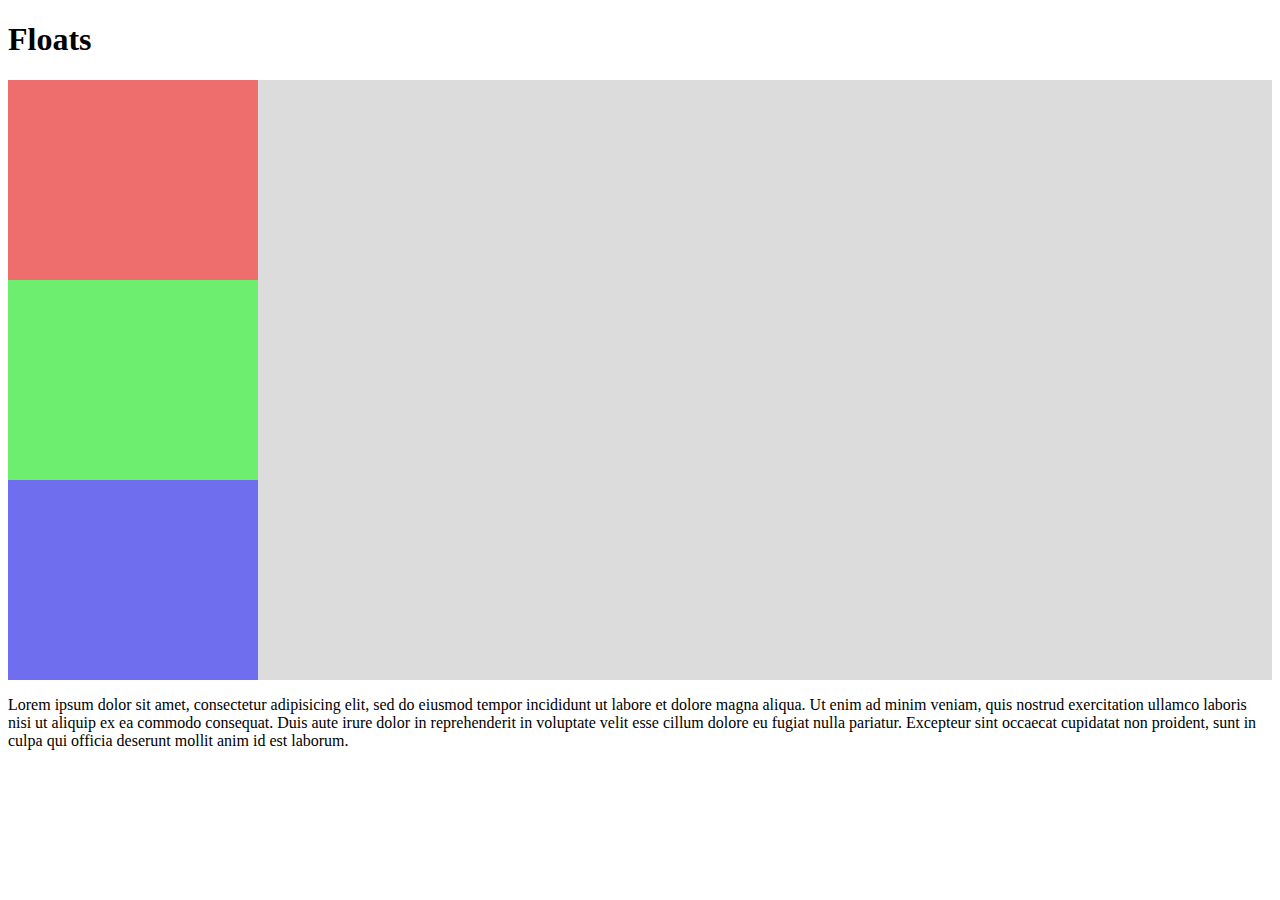
<file: html-clase02/index.html>
<!DOCTYPE html>
<html lang="en" dir="ltr">
  <head>
    <meta charset="utf-8">
    <link rel="stylesheet" href="styles.css">
    <title></title>
  </head>
  <body>
    <h1>Floats</h1>
    <section class="container">
      <article class="uno">

      </article>
      <article class="dos">

      </article>
      <article class="tres">

      </article>
    </section>
    <footer>
      <p>Lorem ipsum dolor sit amet, consectetur adipisicing elit, sed do eiusmod tempor incididunt ut labore et dolore magna aliqua. Ut enim ad minim veniam, quis nostrud exercitation ullamco laboris nisi ut aliquip ex ea commodo consequat. Duis aute irure dolor in reprehenderit in voluptate velit esse cillum dolore eu fugiat nulla pariatur. Excepteur sint occaecat cupidatat non proident, sunt in culpa qui officia deserunt mollit anim id est laborum.</p>
    </footer>
  </body>
</html>
</file>
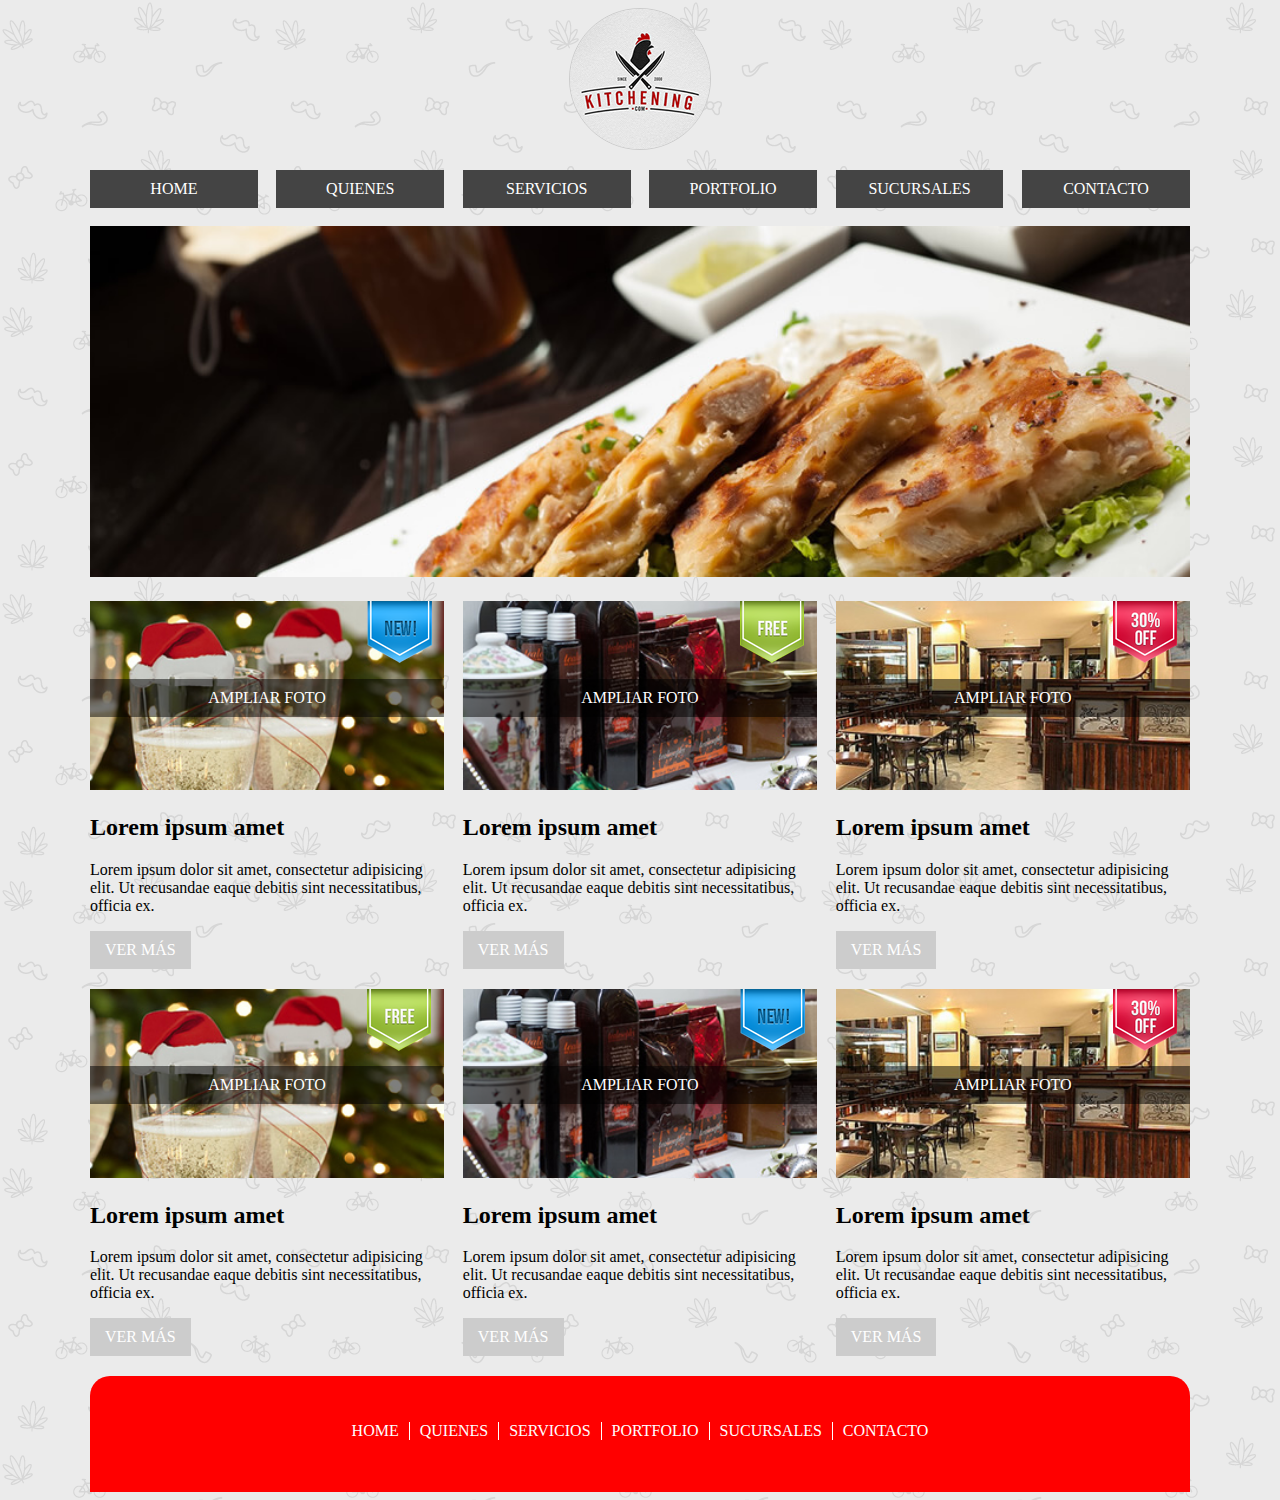
<file: html-clase03/index.html>
<!DOCTYPE html>
<html>
	<head>
		<meta charset="utf-8">
		<meta name="viewport" content="width=device-width, initial-scale=1.0">
		<link rel="stylesheet" href="https://stackpath.bootstrapcdn.com/font-awesome/4.7.0/css/font-awesome.min.css"> <!--  cdn font awesome -->
		<link rel="stylesheet" href="css/styles.css">
		<!-- acá va el mobile -->
		<title>Responsive Web Design</title>
	</head>
	<body>

	<div class="container">

		<!-- cabecera -->
		<header class="main-header">
			<div class="container">

			</div>
			<img src="images/logo.jpg" alt="logotipo" class="logo">

			<a href="#" class="toggle-nav">
				<span class="fa fa-bars"></span>
			</a>

			<nav class="main-nav">
				<ul>
					<li><a href="#">home</a></li>
					<li><a href="#">quienes</a></li>
					<li><a href="#">servicios</a></li>
					<li><a href="#">portfolio</a></li>
					<li><a href="#">sucursales</a></li>
					<li><a href="#">contacto</a></li>
				</ul>
			</nav>
		</header>

		<!-- banner -->
		<section class="banner">
			<img src="images/img-banner.jpg" alt="banner">
		</section>

		<!-- productos -->
		<section class="vip-products">
			<article class="product">
				<div class="photo-container">
					<img class="photo" src="images/img-pdto-1.jpg" alt="pdto 01">
					<img class="special" src="images/img-nuevo.png" alt="plato nuevo">
					<a class="zoom" href="#">Ampliar foto</a>
				</div>
				<h2>Lorem ipsum amet</h2>
				<p>Lorem ipsum dolor sit amet, consectetur adipisicing elit. Ut recusandae eaque debitis sint necessitatibus, officia ex.</p>
				<a class="more" href="#">ver más</a>
			</article>
			<article class="product">
				<div class="photo-container">
					<img class="photo" src="images/img-pdto-2.jpg" alt="pdto 02">
					<img class="special" src="images/img-gratis.png" alt="gratis más de 3">
					<a class="zoom" href="#">Ampliar foto</a>
				</div>
				<h2>Lorem ipsum amet</h2>
				<p>Lorem ipsum dolor sit amet, consectetur adipisicing elit. Ut recusandae eaque debitis sint necessitatibus, officia ex.</p>
				<a class="more" href="#">ver más</a>
			</article>
			<article class="product">
				<div class="photo-container">
					<img class="photo" src="images/img-pdto-3.jpg" alt="pdto 03">
					<img class="special" src="images/img-descuento.png" alt="descuento efectivo">
					<a class="zoom" href="#">Ampliar foto</a>
				</div>
				<h2>Lorem ipsum amet</h2>
				<p>Lorem ipsum dolor sit amet, consectetur adipisicing elit. Ut recusandae eaque debitis sint necessitatibus, officia ex.</p>
				<a class="more" href="#">ver más</a>
			</article>
			<article class="product">
				<div class="photo-container">
					<img class="photo" src="images/img-pdto-1.jpg" alt="pdto 01">
					<img class="special" src="images/img-gratis.png" alt="gratis más de 3">
					<a class="zoom" href="#">Ampliar foto</a>
				</div>
				<h2>Lorem ipsum amet</h2>
				<p>Lorem ipsum dolor sit amet, consectetur adipisicing elit. Ut recusandae eaque debitis sint necessitatibus, officia ex.</p>
				<a class="more" href="#">ver más</a>
			</article>
			<article class="product">
				<div class="photo-container">
					<img class="photo" src="images/img-pdto-2.jpg" alt="pdto 02">
					<img class="special" src="images/img-nuevo.png" alt="plato nuevo">
					<a class="zoom" href="#">Ampliar foto</a>
				</div>
				<h2>Lorem ipsum amet</h2>
				<p>Lorem ipsum dolor sit amet, consectetur adipisicing elit. Ut recusandae eaque debitis sint necessitatibus, officia ex.</p>
				<a class="more" href="#">ver más</a>
			</article>
			<article class="product">
				<div class="photo-container">
					<img class="photo" src="images/img-pdto-3.jpg" alt="pdto 03">
					<img class="special" src="images/img-descuento.png" alt="descuento efectivo">
					<a class="zoom" href="#">Ampliar foto</a>
				</div>
				<h2>Lorem ipsum amet</h2>
				<p>Lorem ipsum dolor sit amet, consectetur adipisicing elit. Ut recusandae eaque debitis sint necessitatibus, officia ex.</p>
				<a class="more" href="#">ver más</a>
			</article>
		</section>

		<footer class="main-footer">
			<ul>
				<li><a href="#">home</a></li>
				<li><a href="#">quienes</a></li>
				<li><a href="#">servicios</a></li>
				<li><a href="#">portfolio</a></li>
				<li><a href="#">sucursales</a></li>
				<li><a href="#">contacto</a></li>
			</ul>
		</footer>
	</div>

	</body>
</html>
</file>
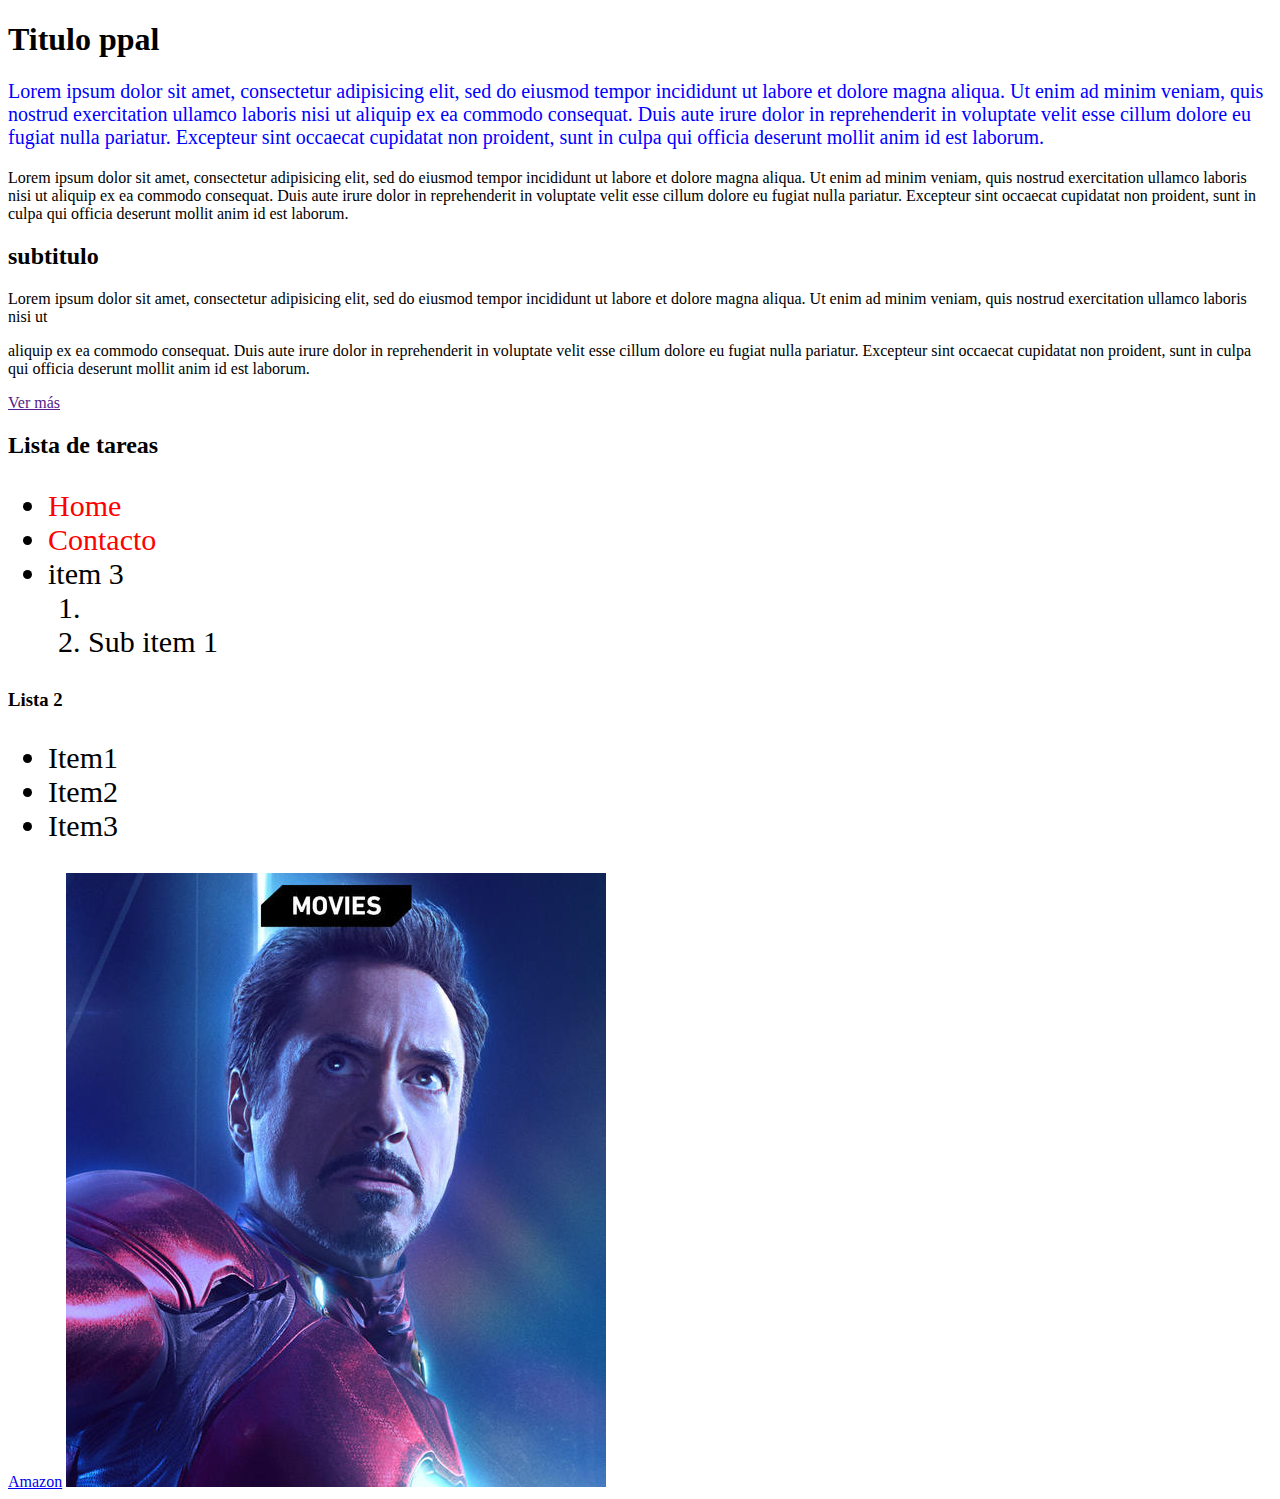
<file: html-clase01-intro/clase/index.html>
<!DOCTYPE html>
<html>
  <head>
    <meta charset="utf-8">
    <link rel="stylesheet" href="css/styles.css">
    <title>Home</title>
  </head>
  <body>
    <h1 id="titulo-ppal">Titulo ppal</h1>

    <p class="destacado muchasClases en cada etiqueta">Lorem ipsum dolor sit amet, consectetur adipisicing elit, sed do eiusmod tempor incididunt ut labore et dolore magna aliqua. Ut enim ad minim veniam, quis nostrud exercitation ullamco laboris nisi ut aliquip ex ea commodo consequat. Duis aute irure dolor in reprehenderit in voluptate velit esse cillum dolore eu fugiat nulla pariatur. Excepteur sint occaecat cupidatat non proident, sunt in culpa qui officia deserunt mollit anim id est laborum.</p>


    <p>Lorem ipsum dolor sit amet, consectetur adipisicing elit, sed do eiusmod tempor incididunt ut labore et dolore magna aliqua. Ut enim ad minim veniam, quis nostrud exercitation ullamco laboris nisi ut aliquip ex ea commodo consequat. Duis aute irure dolor in reprehenderit in voluptate velit esse cillum dolore eu fugiat nulla pariatur. Excepteur sint occaecat cupidatat non proident, sunt in culpa qui officia deserunt mollit anim id est laborum.</p>

    <h2>subtitulo</h2>

    <p>Lorem ipsum dolor sit amet, consectetur adipisicing elit, sed do eiusmod tempor incididunt ut labore et dolore magna aliqua. Ut enim ad minim veniam, quis nostrud exercitation ullamco laboris nisi ut
<p></p>
<p></p>

<p></p>
<p></p>
<p></p><p></p><p></p><p></p><p></p><p></p>











       aliquip ex ea commodo consequat. Duis aute irure dolor in reprehenderit in voluptate velit esse cillum dolore eu fugiat nulla pariatur. Excepteur sint occaecat cupidatat non proident, sunt in culpa qui officia deserunt mollit anim id est laborum.</p>
    <a href="">Ver más</a>

    <h2 class="lista">Lista de tareas</h2>

    <ul class="mateo">
      <li>
        <a href="index.html">Home</a>
      </li>
      <li>
        <a href="contacto.html">Contacto</a>
      </li>
      <li>item 3</li>
        <ol>
          <li></li>
          <li>Sub item 1</li>
        </ol>
    </ul>

    <h3>Lista 2</h3>
    <ul class="mateo">
        <li>Item1</li>
        <li>Item2</li>
        <li>Item3</li>
    </ul>

    <a href="https://amazon.com" target="_blank" >Amazon</a>

    <a href="https://google.com">
      <img src="ironman.jpg" alt="">
    </a>
</file>
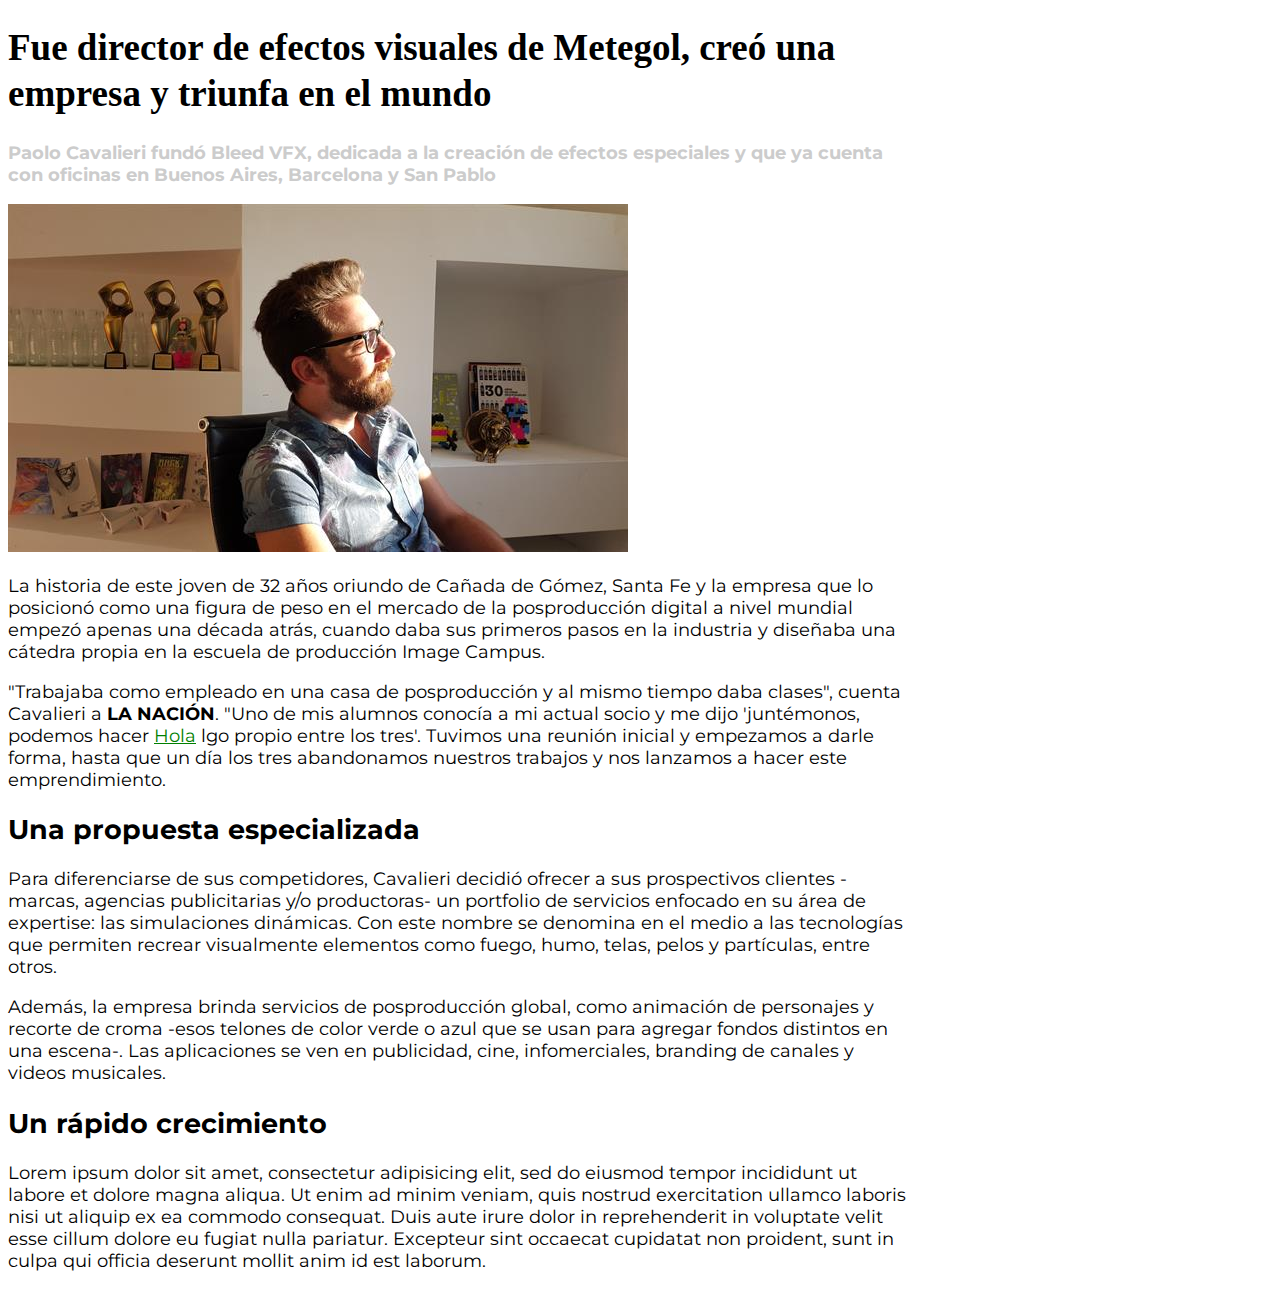
<file: html-clase01-intro/nota/index.html>
<!DOCTYPE html>
<html lang="en" dir="ltr">
  <head>
    <meta charset="utf-8">

    <link href="https://fonts.googleapis.com/css?family=Montserrat&display=swap" rel="stylesheet">
    <link rel="stylesheet" href="css/styles.css">

    <title></title>
  </head>
  <body>
    <h1 class="main-title fontSize">Fue director de efectos visuales de Metegol, creó una empresa y triunfa en el mundo</h1>
    <h3 class="copete bajada">Paolo Cavalieri fundó Bleed VFX, dedicada a la creación de efectos especiales y que ya cuenta con oficinas en Buenos Aires, Barcelona y San Pablo</h3>

    <img src="./img/foto-art.jpg" alt="Paolo Cavalieri">

    <p class="fontSize">La historia de este joven de 32 años oriundo de Cañada de Gómez, Santa Fe y la empresa que lo posicionó como una figura de peso en el mercado de la posproducción digital a nivel mundial empezó apenas una década atrás, cuando daba sus primeros pasos en la industria y diseñaba una cátedra propia en la escuela de producción Image Campus.</p>

    <p class="fontSize">"Trabajaba como empleado en una casa de posproducción y al mismo tiempo daba clases", cuenta Cavalieri a <strong>LA NACIÓN</strong>. "Uno de mis alumnos conocía a mi actual socio y me dijo 'juntémonos, podemos hacer <a href="#">Hola</a> lgo propio entre los tres'. Tuvimos una reunión inicial y empezamos a darle forma, hasta que un día los tres abandonamos nuestros trabajos y nos lanzamos a hacer este emprendimiento.</p>

    <h2>Una propuesta especializada</h2>
    <p>Para diferenciarse de sus competidores, Cavalieri decidió ofrecer a sus prospectivos clientes -marcas, agencias publicitarias y/o productoras- un portfolio de servicios enfocado en su área de expertise: las simulaciones dinámicas. Con este nombre se denomina en el medio a las tecnologías que permiten recrear visualmente elementos como fuego, humo, telas, pelos y partículas, entre otros.
    </p>

    <p>Además, la empresa brinda servicios de posproducción global, como animación de personajes y recorte de croma -esos telones de color verde o azul que se usan para agregar fondos distintos en una escena-. Las aplicaciones se ven en publicidad, cine, infomerciales, branding de canales y videos musicales.</p>

    <h2>Un rápido crecimiento</h2>
    <p>Lorem ipsum dolor sit amet, consectetur adipisicing elit, sed do eiusmod tempor incididunt ut labore et dolore magna aliqua. Ut enim ad minim veniam, quis nostrud exercitation ullamco laboris nisi ut aliquip ex ea commodo consequat. Duis aute irure dolor in reprehenderit in voluptate velit esse cillum dolore eu fugiat nulla pariatur. Excepteur sint occaecat cupidatat non proident, sunt in culpa qui officia deserunt mollit anim id est laborum.</p>

  </body>
</html>
</file>
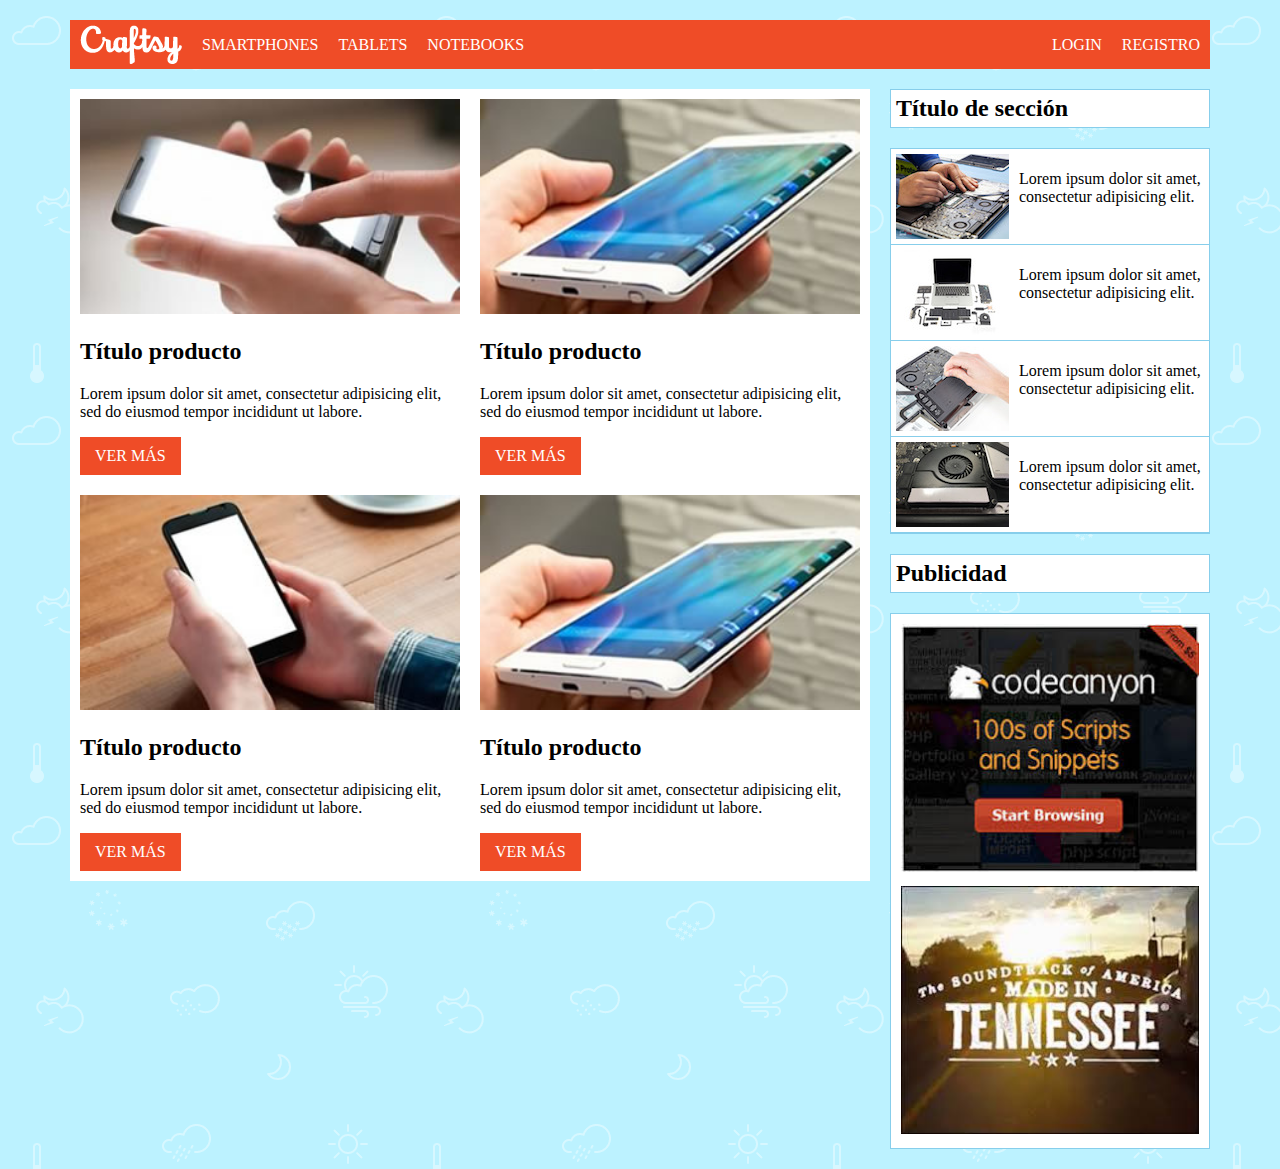
<file: html-clase02-floatsYForms/craftsy/index.html>
<!DOCTYPE html>
<html>
  <head>
    <meta charset="utf-8">
    <link rel="stylesheet" href="css/styles.css">
    <title>Craftsy | Home</title>
  </head>
  <body>
    <header>
      <a href="index.html">
        <img class="logo" src="./img/logo.png" alt="">
      </a>
      <nav>
        <ul class="menu">
          <li>Smartphones</li>
          <li>Tablets</li>
          <li>Notebooks</li>
        </ul>
      </nav>
      <ul class="access">
        <li>
          <a href="login.html">Login</a></li>
        <li>
          <a href="register.html">Registro</a>
        </li>
      </ul>
    </header>
    <main>
      <section class="products">
        <article class="product">
          <img src="./img/img-phone-01.jpg" alt="">
          <h2>Título producto</h2>
          <p>Lorem ipsum dolor sit amet, consectetur adipisicing elit, sed do eiusmod tempor incididunt ut labore.</p>
          <a href="#">ver más</a>
        </article>
        <article class="product">
          <img src="./img/img-phone-02.jpg" alt="">
          <h2>Título producto</h2>
          <p>Lorem ipsum dolor sit amet, consectetur adipisicing elit, sed do eiusmod tempor incididunt ut labore.</p>
          <a href="#">ver más</a>
        </article>
        <article class="product">
          <img src="./img/img-phone-03.jpg" alt="">
          <h2>Título producto</h2>
          <p>Lorem ipsum dolor sit amet, consectetur adipisicing elit, sed do eiusmod tempor incididunt ut labore.</p>
          <a href="#">ver más</a>
        </article>
        <article class="product">
          <img src="./img/img-phone-02.jpg" alt="">
          <h2>Título producto</h2>
          <p>Lorem ipsum dolor sit amet, consectetur adipisicing elit, sed do eiusmod tempor incididunt ut labore.</p>
          <a href="#">ver más</a>
        </article>
      </section>
      <aside class="right-col">
        <h2>Título de sección</h2>
        <section class="servicios">
          <article class="servicio">
            <img src="./img/aside-01.jpg" alt="">
            <p>Lorem ipsum dolor sit amet, consectetur adipisicing elit.</p>
          </article>
          <article class="servicio">
            <img src="./img/aside-02.jpg" alt="">
            <p>Lorem ipsum dolor sit amet, consectetur adipisicing elit.</p>
          </article>
          <article class="servicio">
            <img src="./img/aside-03.jpg" alt="">
            <p>Lorem ipsum dolor sit amet, consectetur adipisicing elit.</p>
          </article>
          <article class="servicio">
            <img src="./img/aside-04.jpg" alt="">
            <p>Lorem ipsum dolor sit amet, consectetur adipisicing elit.</p>
          </article>
        </section>

        <h2>Publicidad</h2>
        <section class="ads">
          <article class="">
            <img src="./img/ad-01.jpg" alt="">
          </article>
          <article class="">
            <img src="./img/ad-02.jpg" alt="">
          </article>
        </section>
      </aside>

    </main>


  </body>
</html>
</file>
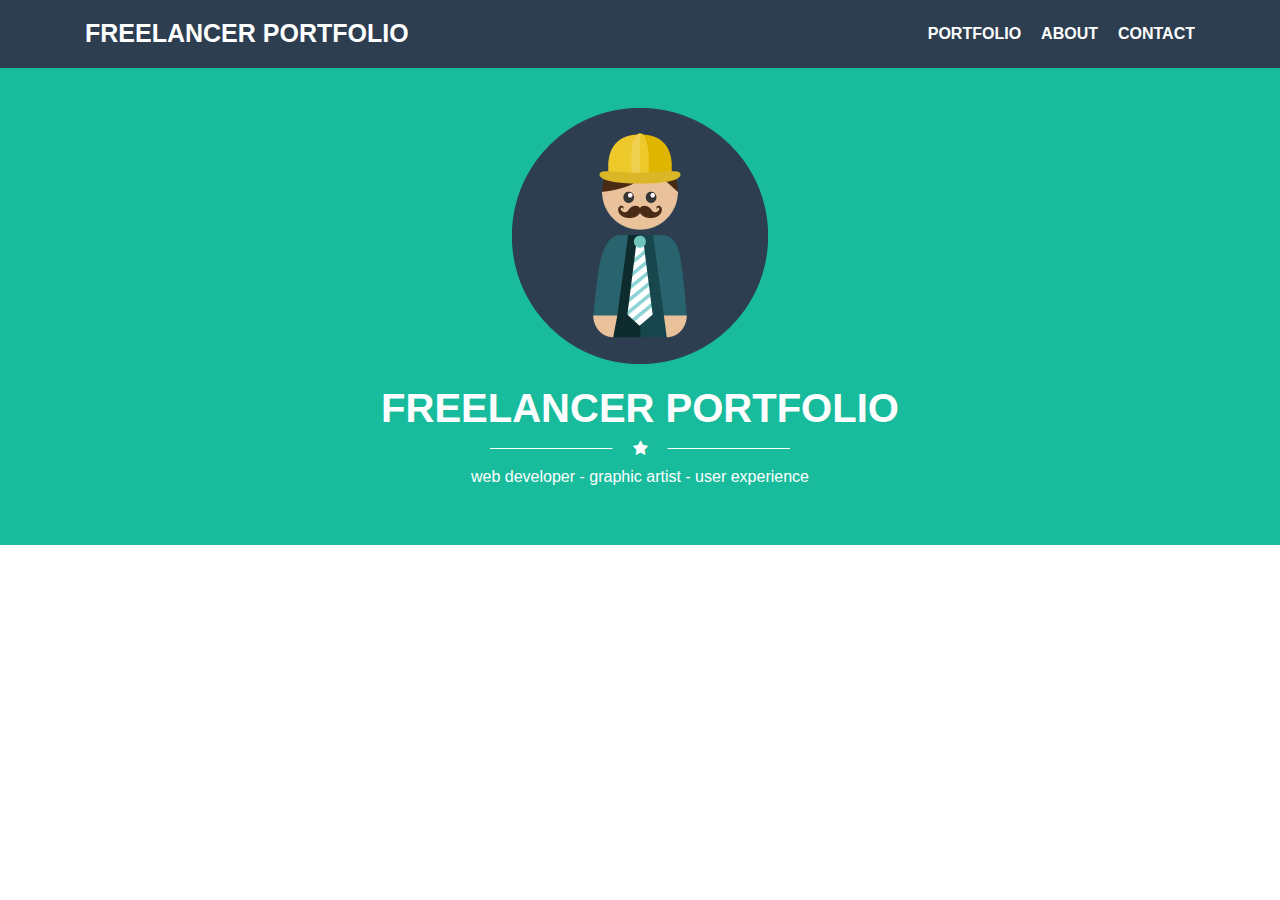
<file: html-virtual-20190830-bootstrapYFlexbox/bootstrap/index.html>
<!DOCTYPE html>
<html>
  <head>
    <meta charset="utf-8">
    <meta name="viewport" content="width=device-width, initial-scale=1, shrink-to-fit=no">
    <link rel="stylesheet" href="https://stackpath.bootstrapcdn.com/bootstrap/4.3.1/css/bootstrap.min.css" integrity="sha384-ggOyR0iXCbMQv3Xipma34MD+dH/1fQ784/j6cY/iJTQUOhcWr7x9JvoRxT2MZw1T" crossorigin="anonymous">
    <link rel="stylesheet" href="https://stackpath.bootstrapcdn.com/font-awesome/4.7.0/css/font-awesome.min.css">
    <link rel="stylesheet" href="styles.css">
    <title>Freelancer Portfolio</title>
  </head>
  <body>
    <nav class="top-nav">
      <div class="container">
        <p class="brand float-left">freelancer portfolio</p>
        <ul class="main-nav float-right d-none d-md-block">
          <li class="float-left">
            <a href="#">portfolio</a>
          </li>
          <li class="float-left">
            <a href="#">about</a>
          </li>
          <li class="float-left">
            <a href="#">contact</a>
          </li>
        </ul>
        <button type="button" class="btn btn-large float-right d-md-none">
          menu
          <i class="fa fa-bars"></i>
        </button>
        </a>
      </div>
    </nav>
    <header>
      <div class="container text-center">
        <img class"portfolio" src="./images/profile.png" alt="">
        <h1>freelancer portfolio</h1>
        <div class="separator white">
          <hr>
          <i class="fa fa-star"></i>
        </div>
        <p>web developer -  graphic artist - user experience</p>
      </div>
    </header>


    <script src="https://code.jquery.com/jquery-3.3.1.slim.min.js" integrity="sha384-q8i/X+965DzO0rT7abK41JStQIAqVgRVzpbzo5smXKp4YfRvH+8abtTE1Pi6jizo" crossorigin="anonymous"></script>
    <script src="https://cdnjs.cloudflare.com/ajax/libs/popper.js/1.14.7/umd/popper.min.js" integrity="sha384-UO2eT0CpHqdSJQ6hJty5KVphtPhzWj9WO1clHTMGa3JDZwrnQq4sF86dIHNDz0W1" crossorigin="anonymous"></script>
    <script src="https://stackpath.bootstrapcdn.com/bootstrap/4.3.1/js/bootstrap.min.js" integrity="sha384-JjSmVgyd0p3pXB1rRibZUAYoIIy6OrQ6VrjIEaFf/nJGzIxFDsf4x0xIM+B07jRM" crossorigin="anonymous"></script>
  </body>
</html>
</file>
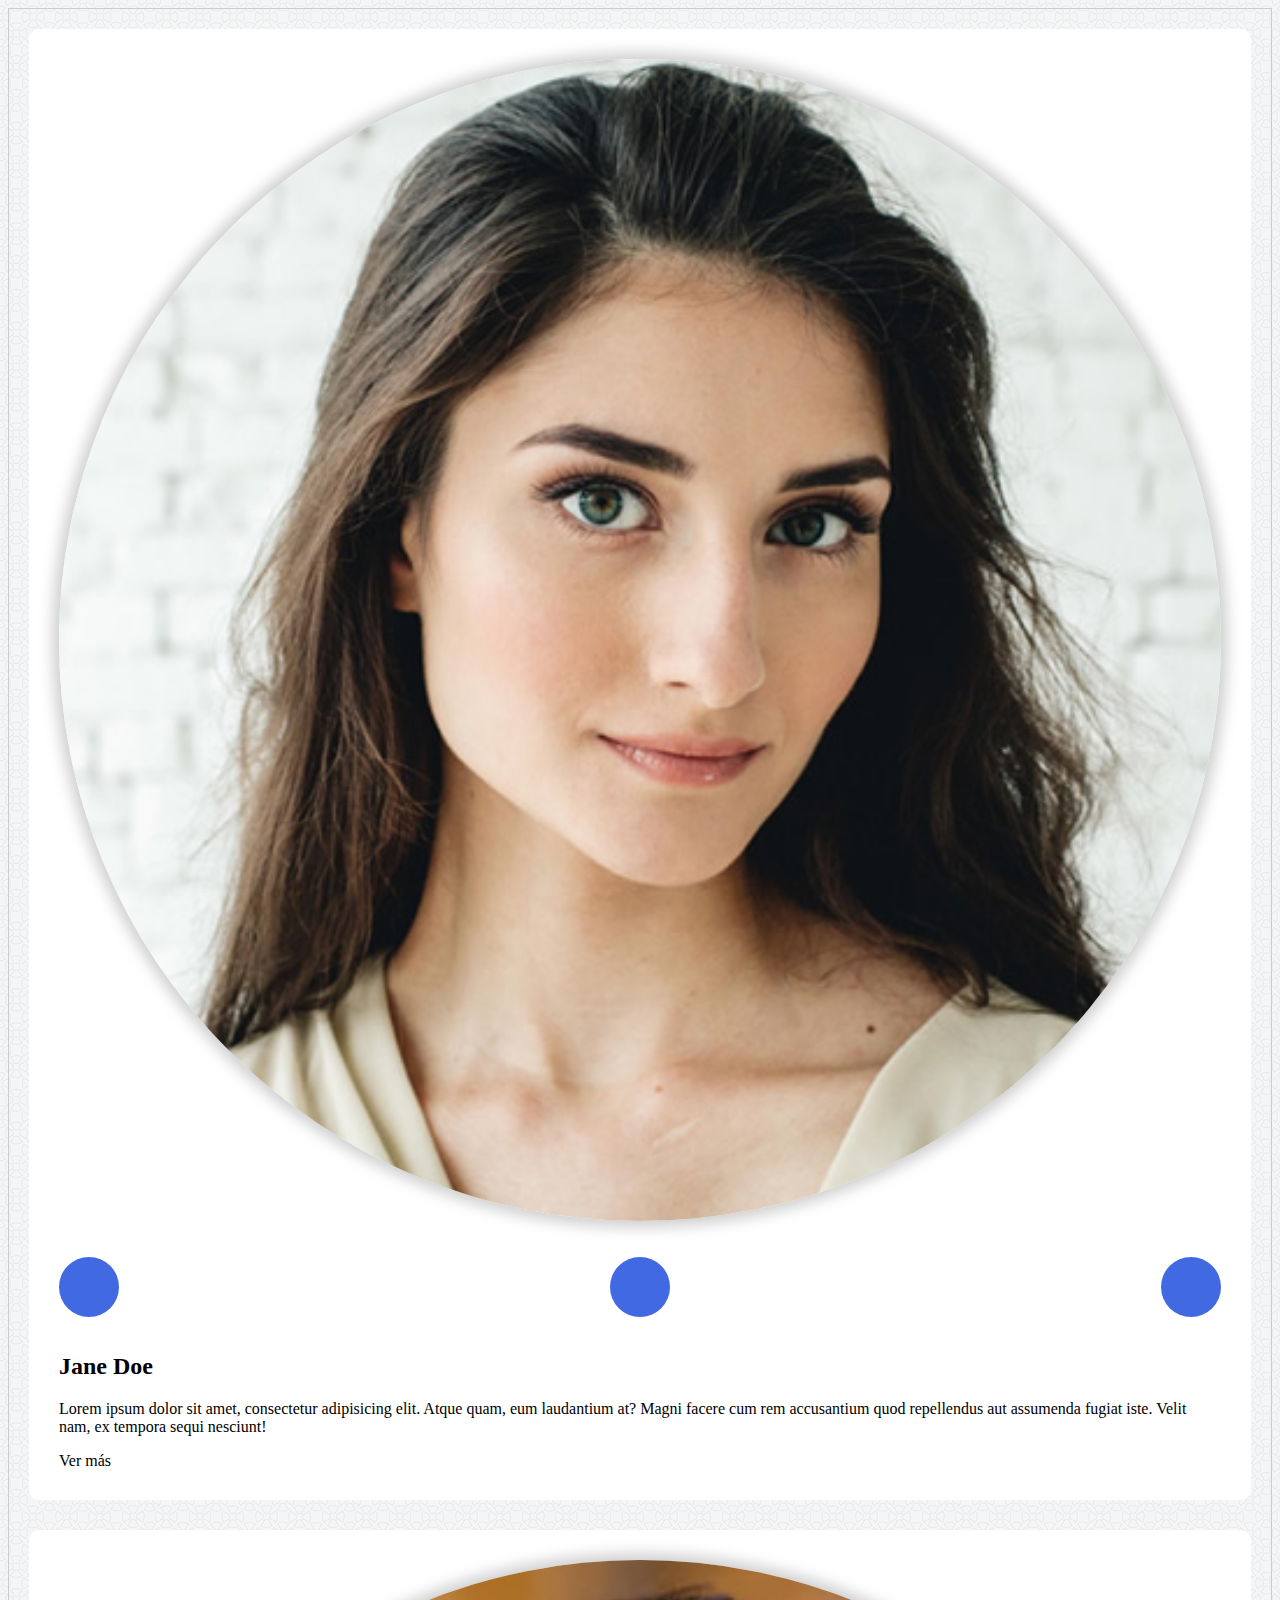
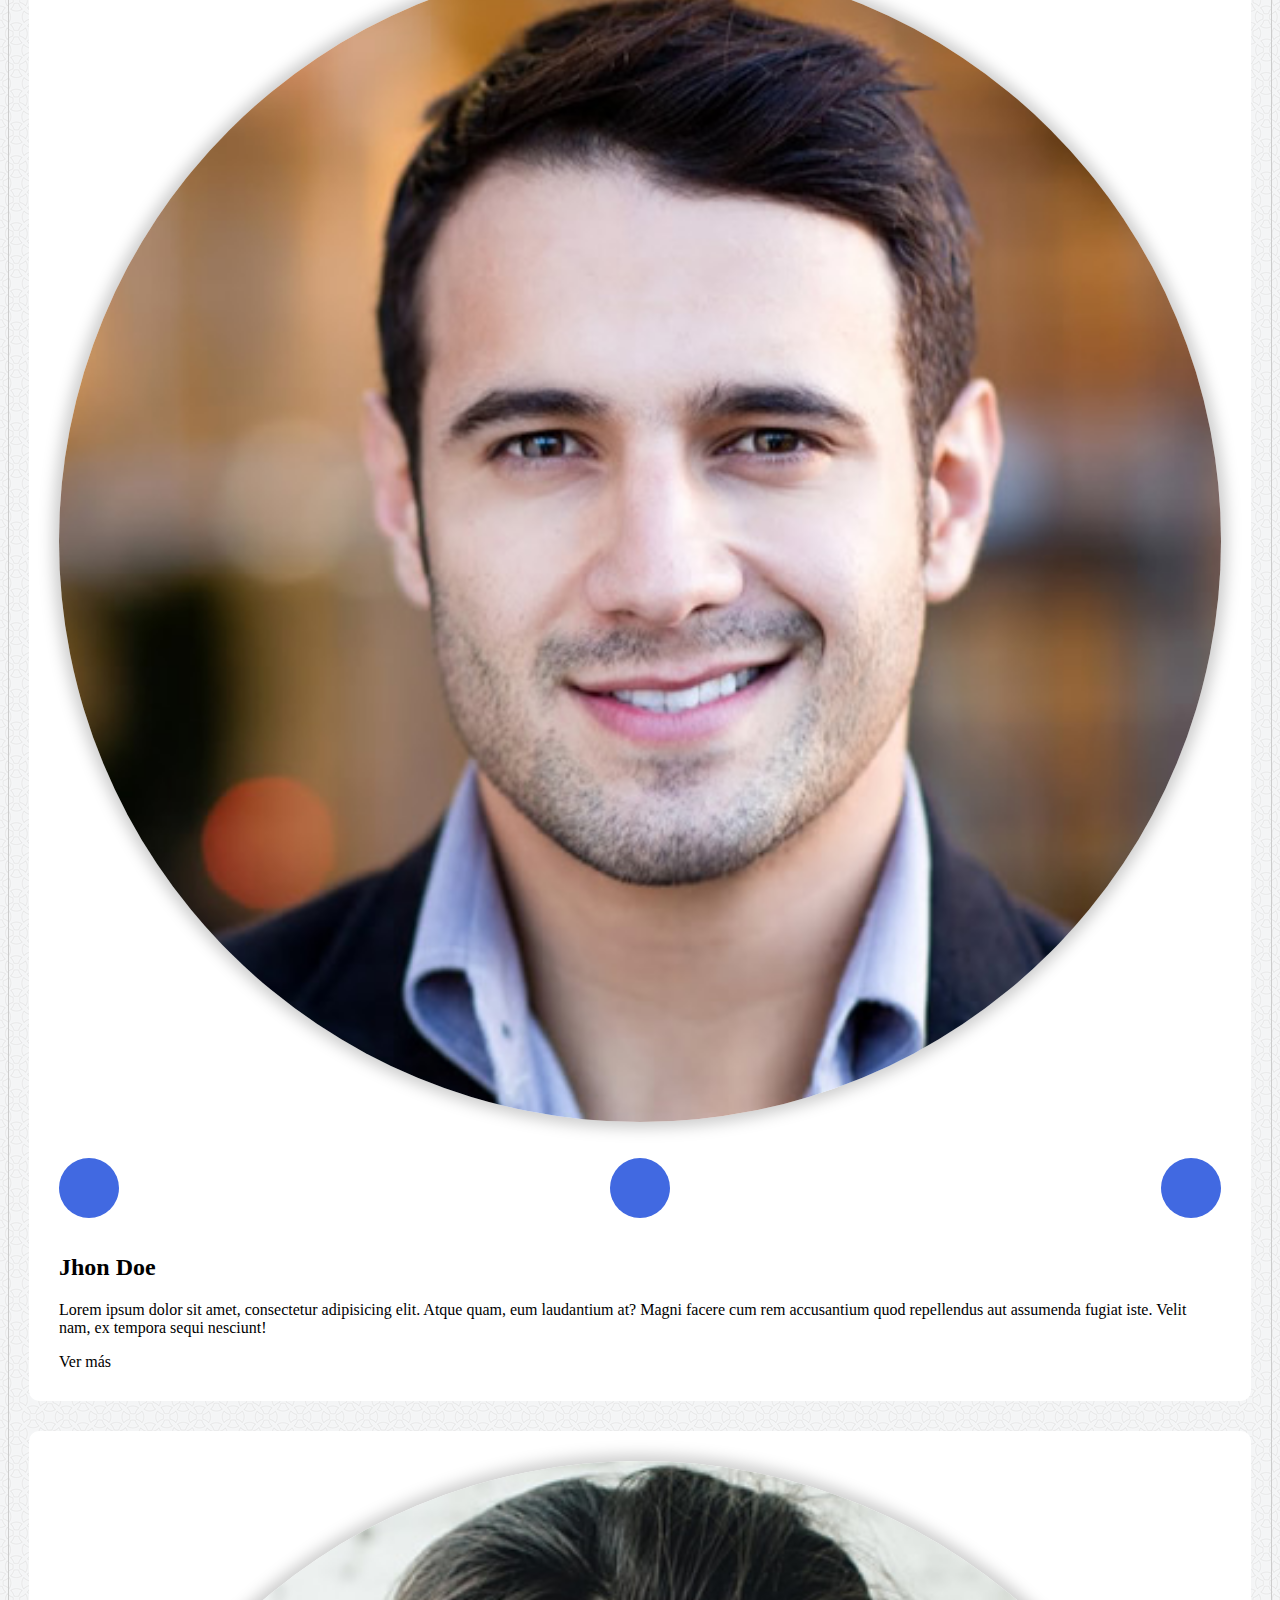
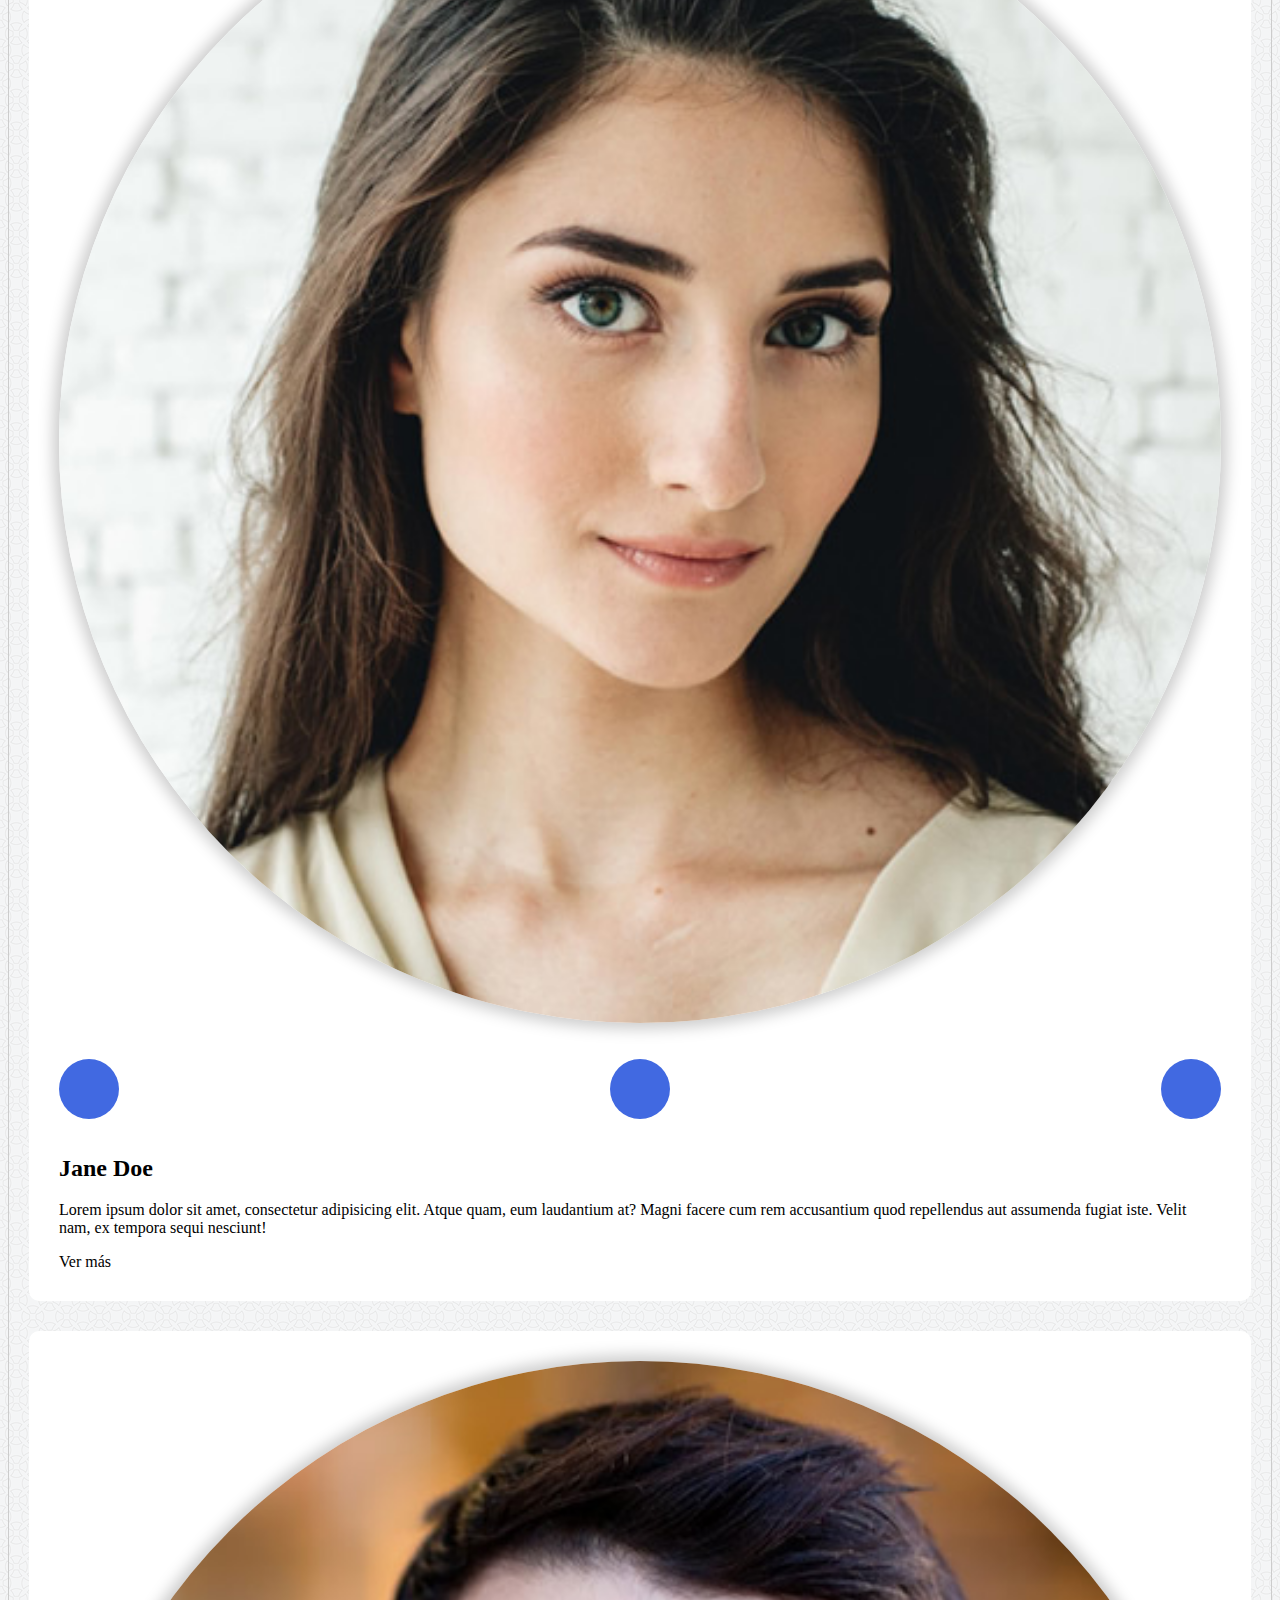
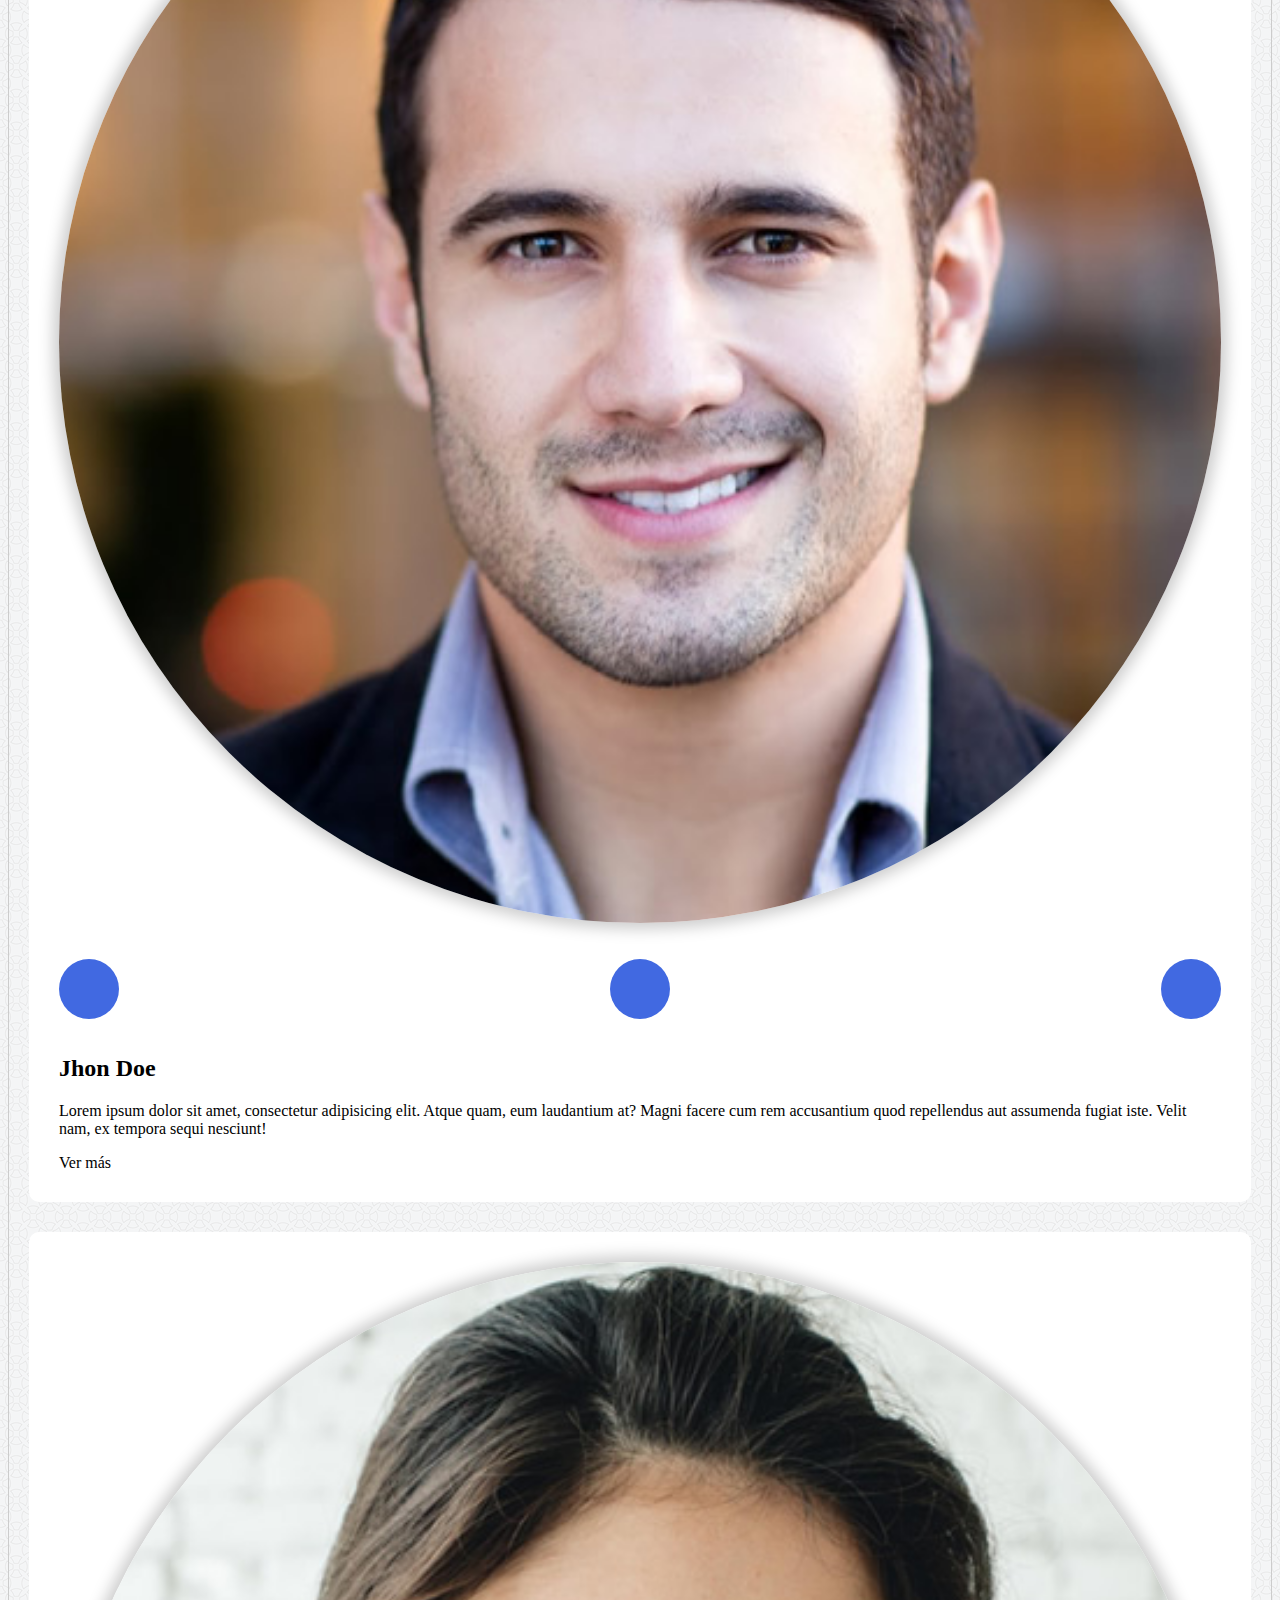
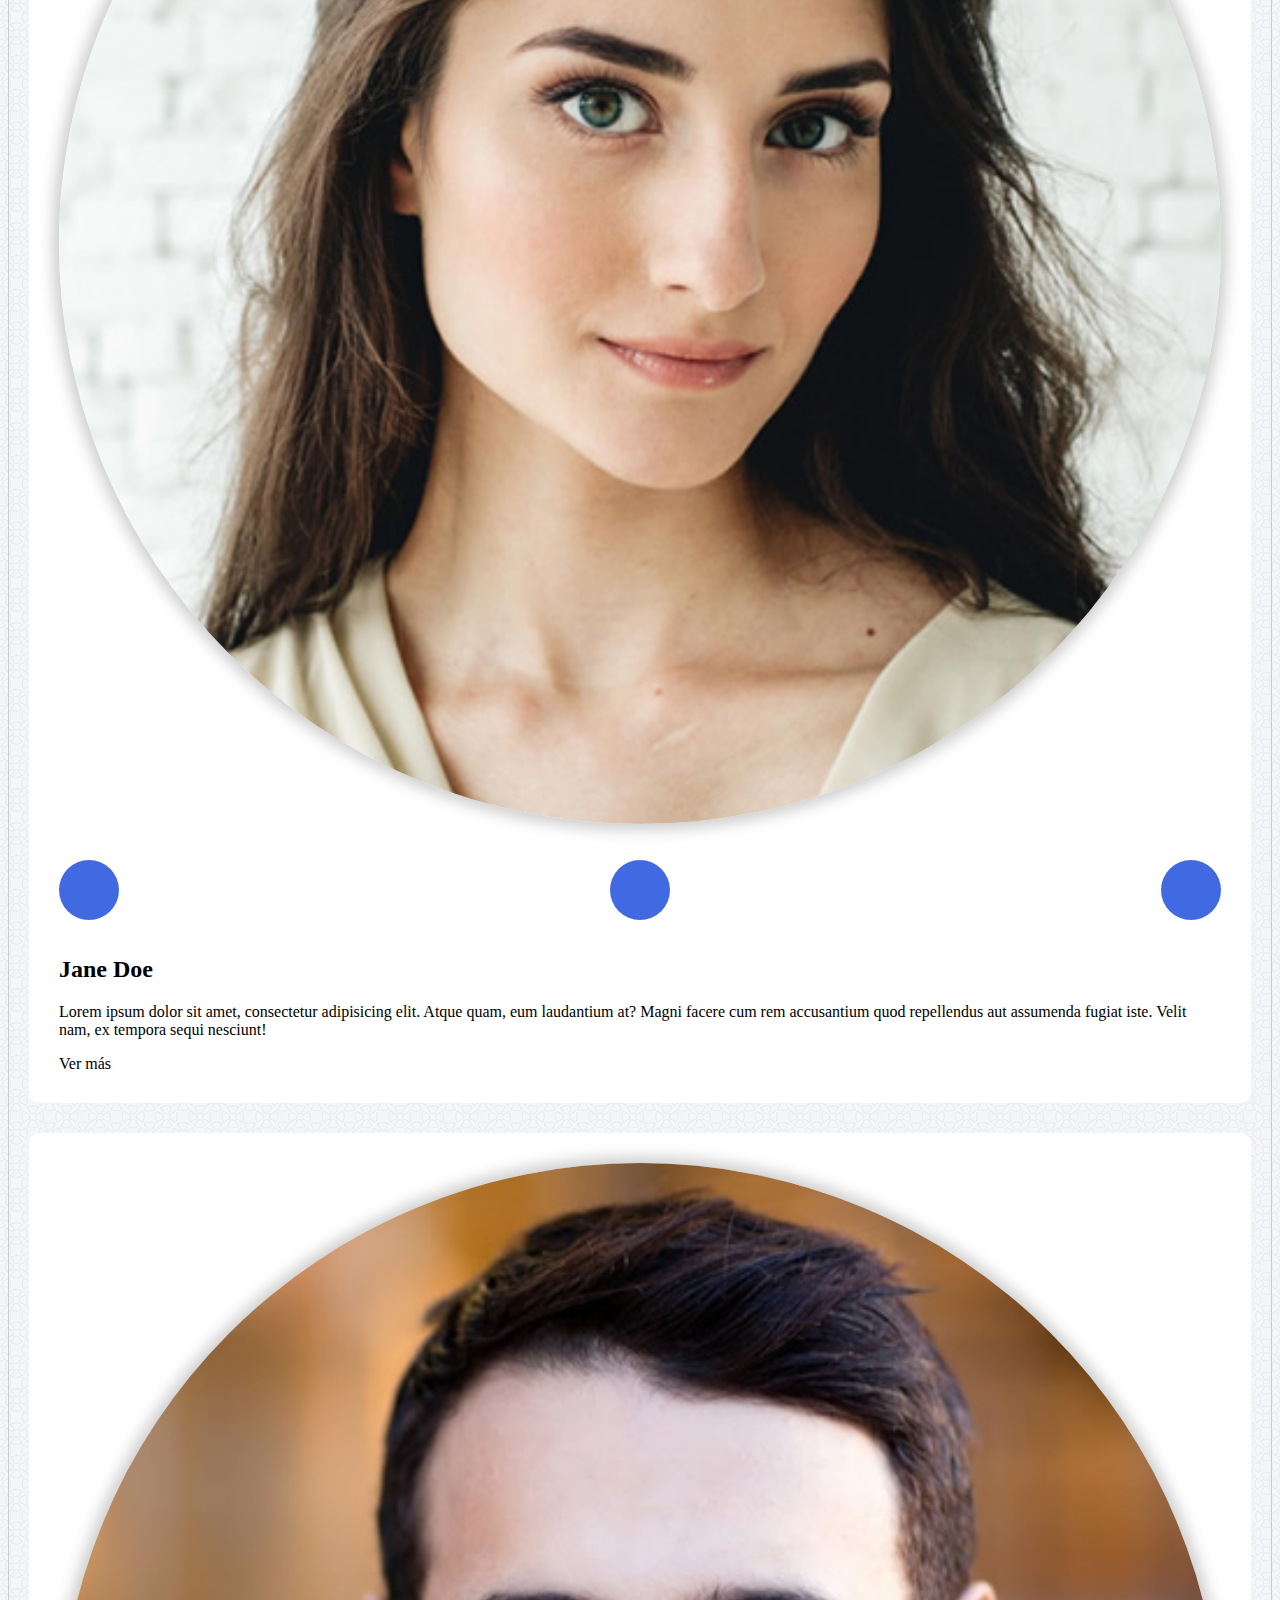
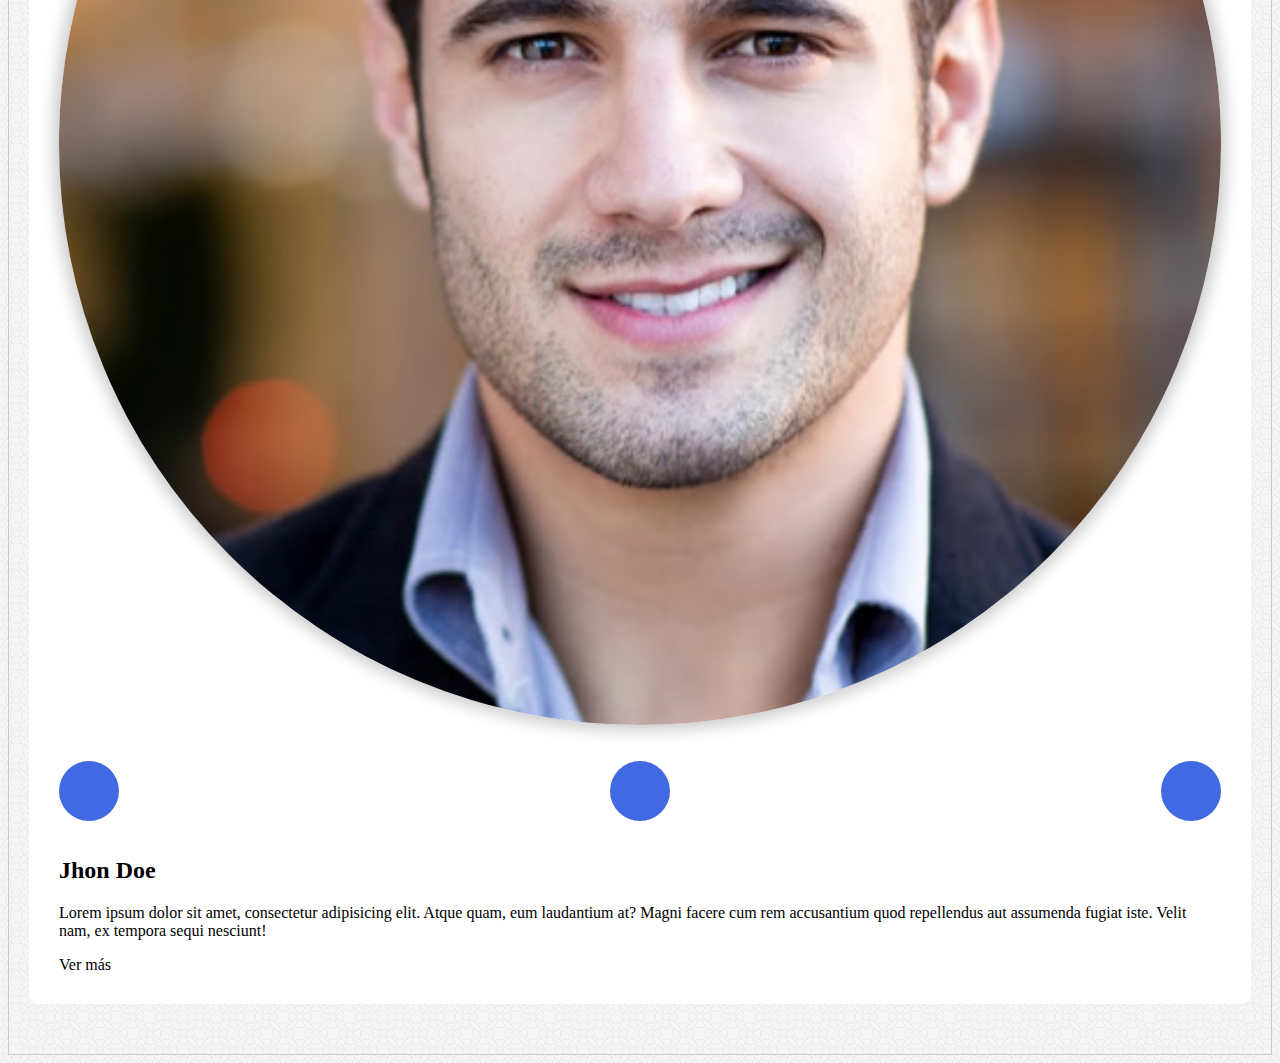
<file: html-virtual-20190830-bootstrapYFlexbox/flexbox/index.html>
<!DOCTYPE html>
<html>
	<head>
		<meta name="viewport" content="width=device-width, initial-scale=1">
		<meta charset="utf-8">
		<link rel="stylesheet" href="http://code.ionicframework.com/ionicons/2.0.1/css/ionicons.min.css">
		<link href="https://fonts.googleapis.com/css?family=Raleway:400,600" rel="stylesheet">
		<link rel="stylesheet" href="css/styles.css">
		<title>Working Group</title>
	</head>
	<body>
		<div class="container">
			<div class="card">
				<div class="card-image">
					<img src="images/img-profile-girl.jpg" alt="girl">
					<ul class="social-media">
						<li><a href="#"><span class="ion-social-facebook"></span></a></li>
						<li><a href="#"><span class="ion-social-twitter"></span></a></li>
						<li><a href="#"><span class="ion-social-linkedin"></span></a></li>
					</ul>
				</div>
				<div class="card-data">
					<h2>Jane Doe</h2>
					<p>Lorem ipsum dolor sit amet, consectetur adipisicing elit. Atque quam, eum laudantium at? Magni facere cum rem accusantium quod repellendus aut assumenda fugiat iste. Velit nam, ex tempora sequi nesciunt!</p>
					<a href="#">Ver más</a>
				</div>
			</div>
			<div class="card">
				<div class="card-image">
					<img src="images/img-profile-man.jpg" alt="man">
					<ul class="social-media">
						<li><a href="#"><span class="ion-social-facebook"></span></a></li>
						<li><a href="#"><span class="ion-social-twitter"></span></a></li>
						<li><a href="#"><span class="ion-social-linkedin"></span></a></li>
					</ul>
				</div>
				<div class="card-data">
					<h2>Jhon Doe</h2>
					<p>Lorem ipsum dolor sit amet, consectetur adipisicing elit. Atque quam, eum laudantium at? Magni facere cum rem accusantium quod repellendus aut assumenda fugiat iste. Velit nam, ex tempora sequi nesciunt!</p>
					<a href="#">Ver más</a>
				</div>
			</div>
			<div class="card">
				<div class="card-image">
					<img src="images/img-profile-girl.jpg" alt="girl">
					<ul class="social-media">
						<li><a href="#"><span class="ion-social-facebook"></span></a></li>
						<li><a href="#"><span class="ion-social-twitter"></span></a></li>
						<li><a href="#"><span class="ion-social-linkedin"></span></a></li>
					</ul>
				</div>
				<div class="card-data">
					<h2>Jane Doe</h2>
					<p>Lorem ipsum dolor sit amet, consectetur adipisicing elit. Atque quam, eum laudantium at? Magni facere cum rem accusantium quod repellendus aut assumenda fugiat iste. Velit nam, ex tempora sequi nesciunt!</p>
					<a href="#">Ver más</a>
				</div>
			</div>
			<div class="card">
				<div class="card-image">
					<img src="images/img-profile-man.jpg" alt="man">
					<ul class="social-media">
						<li><a href="#"><span class="ion-social-facebook"></span></a></li>
						<li><a href="#"><span class="ion-social-twitter"></span></a></li>
						<li><a href="#"><span class="ion-social-linkedin"></span></a></li>
					</ul>
				</div>
				<div class="card-data">
					<h2>Jhon Doe</h2>
					<p>Lorem ipsum dolor sit amet, consectetur adipisicing elit. Atque quam, eum laudantium at? Magni facere cum rem accusantium quod repellendus aut assumenda fugiat iste. Velit nam, ex tempora sequi nesciunt!</p>
					<a href="#">Ver más</a>
				</div>
			</div>
			<div class="card">
				<div class="card-image">
					<img src="images/img-profile-girl.jpg" alt="girl">
					<ul class="social-media">
						<li><a href="#"><span class="ion-social-facebook"></span></a></li>
						<li><a href="#"><span class="ion-social-twitter"></span></a></li>
						<li><a href="#"><span class="ion-social-linkedin"></span></a></li>
					</ul>
				</div>
				<div class="card-data">
					<h2>Jane Doe</h2>
					<p>Lorem ipsum dolor sit amet, consectetur adipisicing elit. Atque quam, eum laudantium at? Magni facere cum rem accusantium quod repellendus aut assumenda fugiat iste. Velit nam, ex tempora sequi nesciunt!</p>
					<a href="#">Ver más</a>
				</div>
			</div>
			<div class="card">
				<div class="card-image">
					<img src="images/img-profile-man.jpg" alt="man">
					<ul class="social-media">
						<li><a href="#"><span class="ion-social-facebook"></span></a></li>
						<li><a href="#"><span class="ion-social-twitter"></span></a></li>
						<li><a href="#"><span class="ion-social-linkedin"></span></a></li>
					</ul>
				</div>
				<div class="card-data">
					<h2>Jhon Doe</h2>
					<p>Lorem ipsum dolor sit amet, consectetur adipisicing elit. Atque quam, eum laudantium at? Magni facere cum rem accusantium quod repellendus aut assumenda fugiat iste. Velit nam, ex tempora sequi nesciunt!</p>
					<a href="#">Ver más</a>
				</div>
			</div>
		</div>
	</body>
</html>
</file>
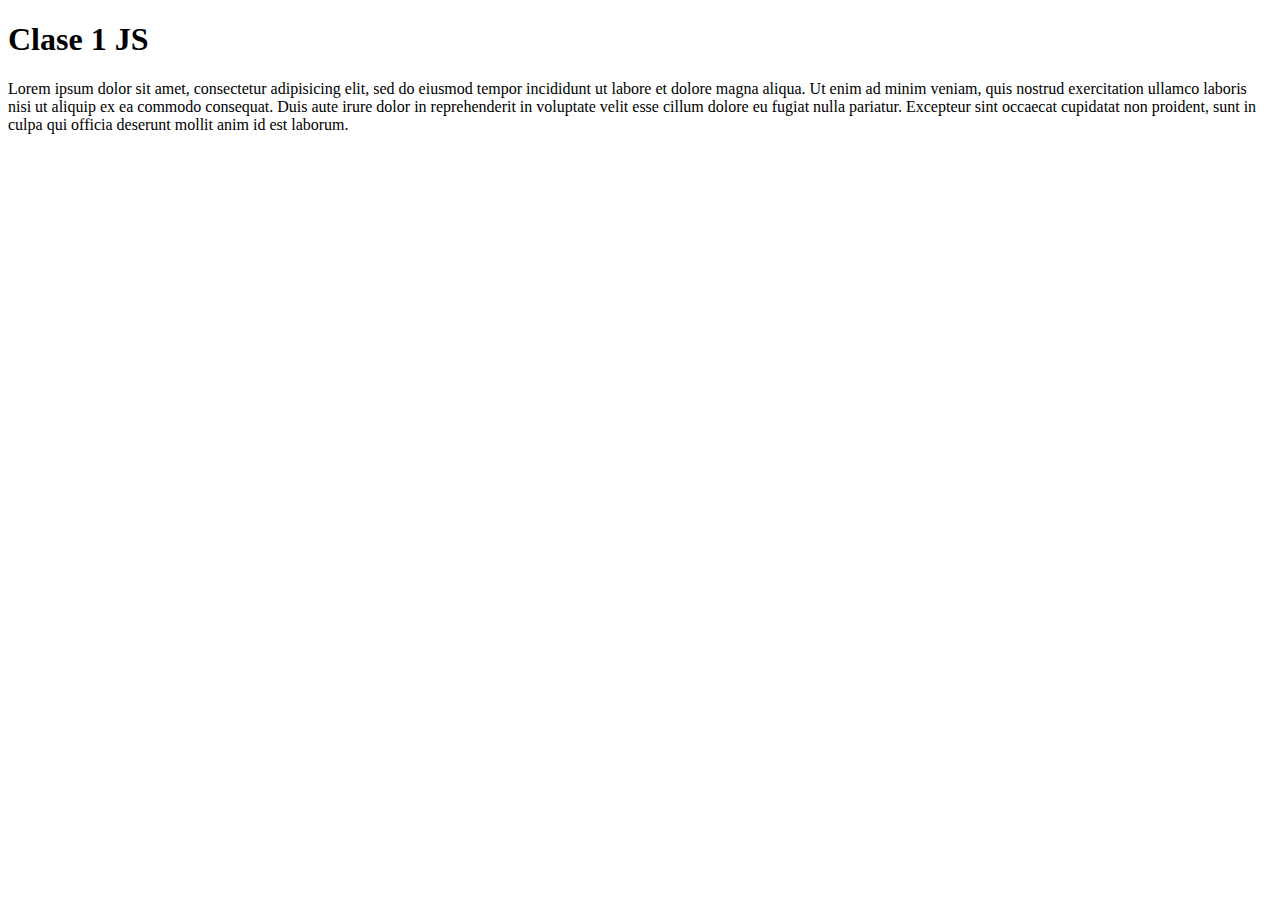
<file: javascript/javascript-clase01/index.html>
<!DOCTYPE html>
<html lang="en" dir="ltr">
  <head>
    <meta charset="utf-8">

    <title></title>
  </head>
  <body>
    <h1 class="title">Clase 1 JS</h1>
    <p>Lorem ipsum dolor sit amet, consectetur adipisicing elit, sed do eiusmod tempor incididunt ut labore et dolore magna aliqua. Ut enim ad minim veniam, quis nostrud exercitation ullamco laboris nisi ut aliquip ex ea commodo consequat. Duis aute irure dolor in reprehenderit in voluptate velit esse cillum dolore eu fugiat nulla pariatur. Excepteur sint occaecat cupidatat non proident, sunt in culpa qui officia deserunt mollit anim id est laborum.</p>
  <script src="app.js"></script>
  </body>
</html>
</file>
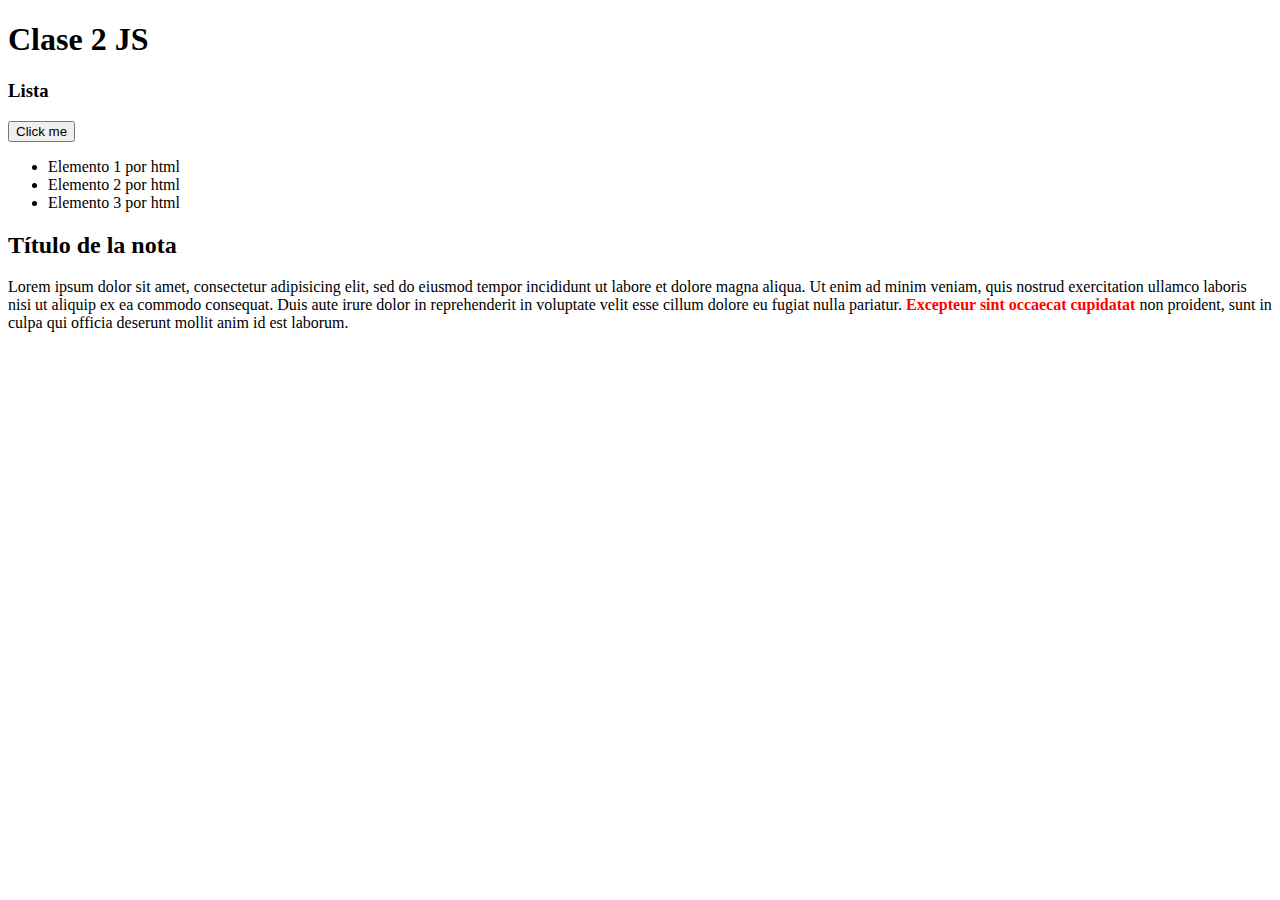
<file: javascript/javascript-clase02/index.html>
<!DOCTYPE html>
<html lang="en" dir="ltr">
  <head>
    <meta charset="utf-8">
    <link rel="stylesheet" href="style.css">
    <title></title>
  </head>
  <body>
    <h1>Clase 2 JS</h1>
    <h3>Lista</h3>
    <button class="mistery" type="button" name="button">Click me</button>
    <ul class="lista">
      <li>Elemento 1 por html</li>
      <li>Elemento 2 por html</li>
      <li>Elemento 3 por html</li>
    </ul>
    <article class="nota">
      <h2>Título de la nota</h2>
      <p class="destacado">Lorem ipsum dolor sit amet, consectetur adipisicing elit, sed do eiusmod tempor incididunt ut labore et dolore magna aliqua. Ut enim ad minim veniam, quis nostrud exercitation ullamco laboris nisi ut aliquip ex ea commodo consequat. Duis aute irure dolor in reprehenderit in voluptate velit esse cillum dolore eu fugiat nulla pariatur. <strong class="negrita">Excepteur sint occaecat cupidatat </strong>non proident, sunt in culpa qui officia deserunt mollit anim id est laborum.</p>
    </article>

  <script src="app.js"></script>
  </body>
</html>
</file>
<file: html-clase02/styles.css>
.container{
  background: #dcdcdc;
}
article{
  width: 250px;
  height: 200px;
}
.uno{
  background-color: rgba(255, 0, 0, 0.5);
}
.dos{
  background-color: rgba(0, 255, 0, 0.5);
}
.tres{
  background-color: rgba(0, 0, 255, 0.5);
}
.required{
  color: rgba(255, 0, 0, 9)
}
</file>
<file: html-clase01-intro/clase/css/styles.css>
/* Aca va el css */
/* Selectores */
p{

}
#titulo-ppal{

}
.destacado{
  color: red;
  font-size: 20px;
}

.destacado{
  color: blue;
}

.mateo{
  font-size: 30px;
}

.mateo a{
  text-decoration: none;
  color: red;
}
p #ppal .saludo{

}



/**/
</file>
<file: html-clase01-intro/nota/css/styles.css>
/* Estilos principales*/
body{
  width: 900px;
  font-size: 18px;
  font-family: Verdana, Geneva, Tahoma, sans-serif;
  font-family: 'Montserrat', sans-serif;
}

body,
p,
h3 {
font-size:18px;
}

.fontSize{
  font-size:18px
}

p a
 {
  color: green
}

.main-title{
  font-size: 37px;
  font-family: Tahoma;
  color: #000;
  line-height: 46px;
}
p{
  font-size: 18px;
}
h3{
  font-size: 18px;
  color: #ccc;
}
</file>
<file: javascript/javascript-clase02/style.css>
.nota .destacado .negrita {
  color: red;
}

.nota:hover .destacado .negrita {
  color: green;
}
</file>
<file: html-clase03/css/styles.css>
/* Estilos kitchening Mobile First */

/* resets */
ul, ol{
  padding: 0;
}
li{
  list-style-type: none;
}
a{
  text-decoration: none;
  color: #000;
}
*{
  box-sizing: border-box;
}

/* Main*/
body{
  background-image: url(../images/bg-body.png);
}

/* Cabecera */
.main-header,
.main-footer{
  text-align: center;
}
.logo{
  border-radius: 50%;
  border: 1px solid #ccc;
}

.toggle-nav {
    margin-top: 15px;
    display: inline-block;
    width: 100%;
}

.fa-bars {
  background: #444;
  color: #fff;
  padding: 10px;
}

.main-nav li, .main-footer li{
  background-color: #444;
  margin-bottom: 2px;
}

.main-nav a,
.main-footer a{
  color: #fff;
  text-transform: uppercase;
  display: inline-block;
  width: 100%;
  padding: 10px;
}

/* Banner */
.banner{
  display: none;
}

/* Productos */
.product{
  margin-bottom: 20px;
}
.photo-container{
  position: relative;
}
.photo{
  width: 100%;
}
.special{
  position: absolute;
  top:0;
  right: 10px;
}

.zoom{
  display: inline-block;
  width: 100%;
  color:#fff;
  padding: 10px 0;
  background-color: rgba(0, 0, 0, 0.5);
  text-align: center;
  position: absolute;
  top:50%;
  left:50%;
  transform: translate(-50%, -50%);
  text-transform: uppercase;
}
.more{
  display: inline-block;
  padding: 10px 15px;
  color:#fff;
  background-color: #ccc;
  text-transform: uppercase;
}

@media (min-width:768px) {
  .container{
    max-width:750px;
    margin:0 auto;
  }
  .banner{
    display: block;
    margin-bottom: 20px;
  }
  .banner img{
    width: 100%;
  }
  .vip-products{
    overflow: hidden;
  }
  .product:nth-child(odd){
    width: 48%;
    float: left;
  }
  .product:nth-child(even){
    width: 48%;
    float: right;
  }
}

@media (min-width:1200px) {
  .container{
    max-width:1100px;
  }
  .toggle-nav{
  display: none;
  }
  .main-nav ul{
    overflow: hidden;
  }
  .main-nav li{
    float: left;
    width: 15.254%;
    margin-right: 1.694%;
  }
  .main-nav li:last-child{
    margin-right: 0;
  }
  .vip-products .product{
    width: 32.20%;
    margin-right: 1.694%;
    float: left;
  }
  .vip-products .product:nth-child(3n){
    margin-right: 0;
  }
  .main-footer{
    background: red;
    border-radius: 20px 20px 0 0;
    text-align: center;
  }
  .main-footer ul {
    overflow: hidden;
    padding: 30px 0;
    display: inline-block;
  }
  .main-footer li{
    float: left;
    background: transparent;
    border-right: 1px solid #fff;
  }
  .main-footer li:last-child{
    border-right: none;
  }
  .main-footer a{
    padding: 0 10px;
  }

}









/**/
</file>
<file: html-clase02-floatsYForms/craftsy/css/styles.css>
/* Reseteo general */
* { /* Selector universal*/
  box-sizing: border-box;
}

ul, ol{
  padding: 0;
  margin: 0;
}
li{
  list-style-type: none;
}

a{
  text-decoration: none;
  color: #000;
}

body{
  width: 1140px;
  margin: 20px auto; /* Centrar un bloque.*/
  background-image: url(../img/bg-2.png);
}
main{
  overflow: hidden;
}
.text-right{
  text-align: right;
}
/* Header */

header{
  background: #ef4c27;
  overflow: hidden;
  padding: 5px 10px;
  /* width: 1140px; */
  margin-bottom: 20px;
}
.logo, nav{
  float: left;
}
.access{
  float:right;
  overflow: hidden;
}
.menu, nav{
  overflow: hidden;
}
.menu li, .access li{
  float: left;
  text-transform: uppercase;
  color: #fff;
  margin-left: 20px;
  line-height: 39px;
}
.access a{
  color: #fff;
}

/* Productos*/

.products{
  background: #fff;
  overflow: hidden;
  width: 800px;
  float: left;
  margin-right: 20px;
}
.product{
  margin: 10px;
  width: 380px;
  float: left;
}
.product img{
  width: 100%;
}
.product a{
  color: #fff;
  text-transform: uppercase;
  padding: 10px 15px;
  background: #ef4c27;
  display: inline-block;
}

/* Columna derecha*/
.right-col{
  width: 320px;
  float: left;
}
.right-col h2{
  background: #fff;
  border: 1px solid skyblue;
  padding: 5px;
}
.right-col h2:first-child{
  margin-top:0;
}
.servicios, .ads{
  background: #fff;
  border: 1px solid skyblue;
}
.servicio{
  border-bottom: 1px solid skyblue;
  overflow: hidden;
  padding: 5px;
}
.servcio:last-child{
  border: none;
}
.servicio img{
  float: left;
  margin-right: 10px;
}
.ads article{
  text-align: center;
  margin:10px;
}
.ads article img{
  width: 100%;
}


/* Login y Registro */

.login h1, .register h1{
  text-align: center;
  text-transform: uppercase;
}
.login form, .register form{
  width: 350px;
  margin: 0 auto;
}
.register form{
  overflow: hidden;
}
.form-group{
  margin-bottom: 15px;
}
.login input, .register input{
  width: 100%;
  line-height: 20px;
}
.width-auto,
input.width-auto{
  width: auto;
}
.alert{
  color: #ef4c27;
}

.submit{
  color: #fff;
  padding: 6px 25px;
  border-radius: 6px;
  background: #4169e1c4;
  border: 1px solid #4d6eec96;
}






























/**/
</file>
<file: html-virtual-20190830-bootstrapYFlexbox/bootstrap/styles.css>
/* Reseteos Generales */
/* *{
  box-sizing: border-box;
} Comentada porque bootstrap ya la incorpora */

ul, ol{
  padding: 0px;
}
li{
  list-style-type: none;
}
a, a:hover{
text-decoration: none;
color: #000;
}
.top-nav .container{
  overflow: hidden;
}
.top-nav{
  background: #2C3E50;
  color: #fff;
  padding: 15px 0;
}
.top-nav a{
  color:#fff;
  text-transform: uppercase;
  font-weight: bold;
  padding: 15px 0;
}
.brand{
  text-transform: uppercase;
  font-weight: bold;
  font-size: 25px;
  margin-bottom: 0;
}
.main-nav{
  overflow: hidden;
  margin-bottom: 0;
}
.main-nav li{
  margin-left: 20px;
  line-height: 37px;
}
.top-nav button {
  color: #fff;
  background:#18BC9C;
  text-transform: uppercase;
}

/* Header  */
header{
  background: #18BC9C;
  color: #fff;
  padding: 40px 0;
}
h1{
  text-transform: uppercase;
  font-size: 40px;
  font-weight: bold;
  margin-top: 20px;
}

.white{
  color: #fff;
  position: relative;
}

.white hr{
  border-color: #fff;
  width: 300px;
}
.fa-star{
  position: absolute;
  transform: translate(-50%, -50%);
  top: 50%;
  left: 50%;
  padding: 0 20px;
  background-color: #18BC9C;
}















/**/
</file>
<file: html-virtual-20190830-bootstrapYFlexbox/flexbox/css/styles.css>
/* Resets Generales */
*{
  box-sizing:border-box
}
ul, ol{
  padding: 0;
}
li{
  list-style-type: none;
}
a, a:hover{
  text-decoration: none;
  color: #000;
}

/* Main styles */
body{
  background-image: url(../images/bg-body.png);
}
.container {
  border: 1px solid #ccc;
  padding: 20px;
}
.card{
  background: #fff;
  border-radius: 10px;
  margin-bottom: 30px;
  padding: 30px;
}
.card-image {
  display: flex;
  flex-wrap: wrap;
  flex-direction: column;
  align-items: center;
}

.card-image img{
  border-radius: 50%;
  box-shadow: 0 0 15px 6px #ccc;
  margin-bottom: 20px;
  width: 100%;
}
.social-media{
  display: flex;
  flex-wrap: wrap;
  flex-direction: row;
  justify-content: space-between;
  width: 100%;
}
.social-media a{
  color:#fff;
  padding: 20px;
  font-size: 22px;
  background-color: royalblue;
  display: flex;
  flex-wrap: wrap;
  flex-direction: row;
  justify-content: center;
  align-items: center;
  width: 60px;
  height: 60px;
  border-radius: 50%;
}










/* */
</file>
